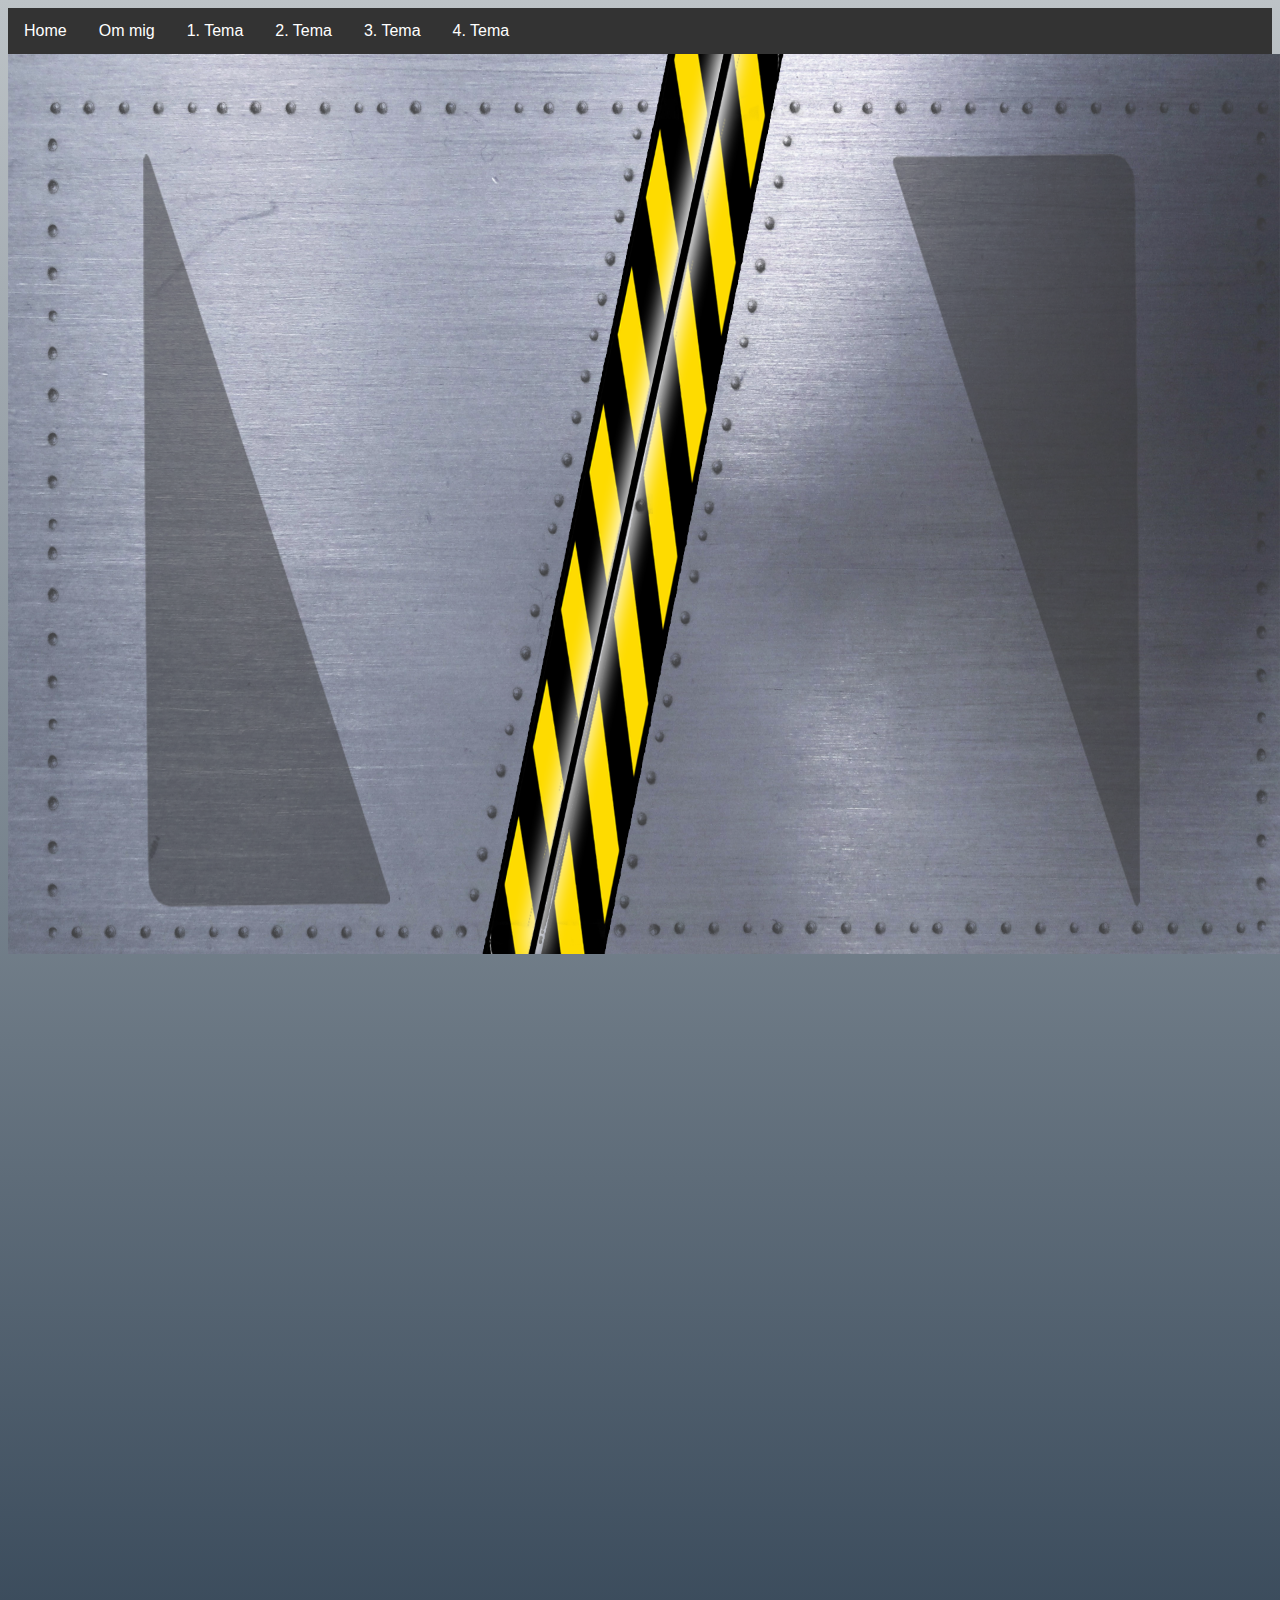
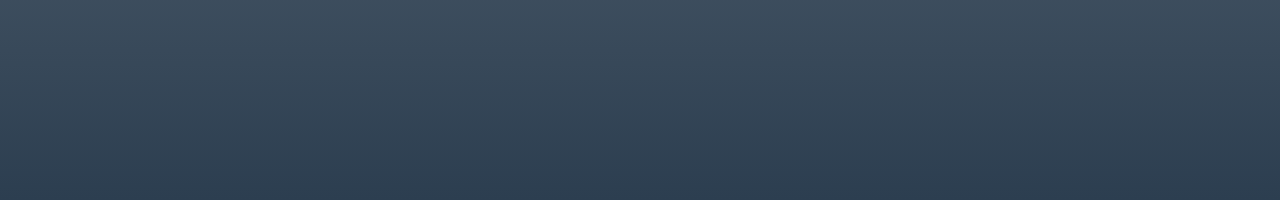
<file: index.html>
<!DOCTYPE html>
<html lang="da">

<head>
    <meta charset="UTF-8">
    <meta name="viewport" content="width=device-width, initial-scale=1.0">
    <meta http-equiv="X-UA-Compatible" content="ie=edge">
    <title> Mortens Portoflio </title>
    <link rel="stylesheet" href="main.css" type="text/css">
</head>

<body>
    <audio id="doer" src="door.wav"></audio>
    <nav class="navbar">
        <a href="http://www.fuglevik.de/">Home</a>
        <a href="om.html">Om mig</a>
        <div class="dropdown">
            <button class="dropbtn">1. Tema</button>
            <div class="dropdown-content">
                <a href="tema1.html">Tema 1 - Grundlæggende HTML</a>
            </div>
        </div>
        <div class="dropdown">
            <button class="dropbtn">2. Tema</button>
            <div class="dropdown-content">
                <a href="tema2.html">Tema 2 beskrivelser</a>
                <a href="http://fuglevik.de/02.01.02_Karakterdesign_mortenfuglevik.pdf">Tema 2 - Animation - Beskrivelse af stil og skitser på karakterdesign</a>
                <a href="http://fuglevik.de/kea/04-animation/02.01.04_Seduce_simulator_2018_mortenfuglevik/index.html">Tema 2 - Animation - Scene med baggrund og figurer</a>
                <a href="http://fuglevik.de/kea/04-animation/animation_lyd/lyd_16_04_2018/Lyd/index.html">Tema 2 - Animation - Lydsiden</a>
                <a href="http://fuglevik.de/02_03_03_Animation_MortenFuglevik.pdf">Tema 2 - Animation - Animations-opgaven</a>
                <a href="http://fuglevik.de/kea/02-animation/projekt/index.html">Tema 2 - Animation - Endelig aflevering</a><br> <br>
            </div>
        </div>
        <div class="dropdown">
            <button class="dropbtn">3. Tema</button>
            <div class="dropdown-content">
                <a href="tema3.html">Tema 3 beskrivelser</a>
                <a href="https://www.youtube.com/watch?v=uefDdi4kxuc&feature=youtu.be">Tema 3 - Grundlæggende Video CPH DOX</a>
                <a href="kea/03-content/03-redesign/docs/index.html">Tema 3 - Redesign af hjemmeside</a>
            </div>
        </div>
        <div class="dropdown">
            <button class="dropbtn">4. Tema</button>
            <div class="dropdown-content">
                <a href="tema4.html">Tema 4 beskrivelse</a>
                <a href="http://fuglevik.de/kea/04-ux/01-bruger/app.html">Tema 4 - Grundlæggende UX - Opgavebeskrivelse KEA app</a>
                <a href="https://xd.adobe.com/view/1b14b5ab-58d4-404a-6120-d9290bc1a540-6d25/">Tema 4 - Grundlæggende UX - Præsentation af KEA app</a>
            </div>
        </div>
    </nav>
    <div id="doer_container">
        <div id="doer_lukket"></div>
    </div>
    <div id="designmig">
        <picture>
            <source media="(min-width: 1920px)" srcset="frontimage.png">
            <source media="(min-width: 1024px)" srcset="frontimagetablet.jpg">
            <source media="(min-width: 768px)" srcset="frontimagetablet768.jpg">
            <source media="(min-width: 627px)" srcset="frontimagetablet627.jpg">
            <source media="(min-width: 375px)" srcset="frontimagetablet375.jpg">
            <img src="frontimagetablet375.jpg" alt="mobilhaha">
        </picture>
    </div>
    <div id="doeren">
        <img src="doer_venstre.png" id="left_door"></img>
        <img src="doer_hoejre.png" id="right_door"></img>
    </div>
    <br>
    <script src="https://code.jquery.com/jquery-3.3.1.min.js"></script>
    <script src="main.js"></script>
</body>

</html>
</file>
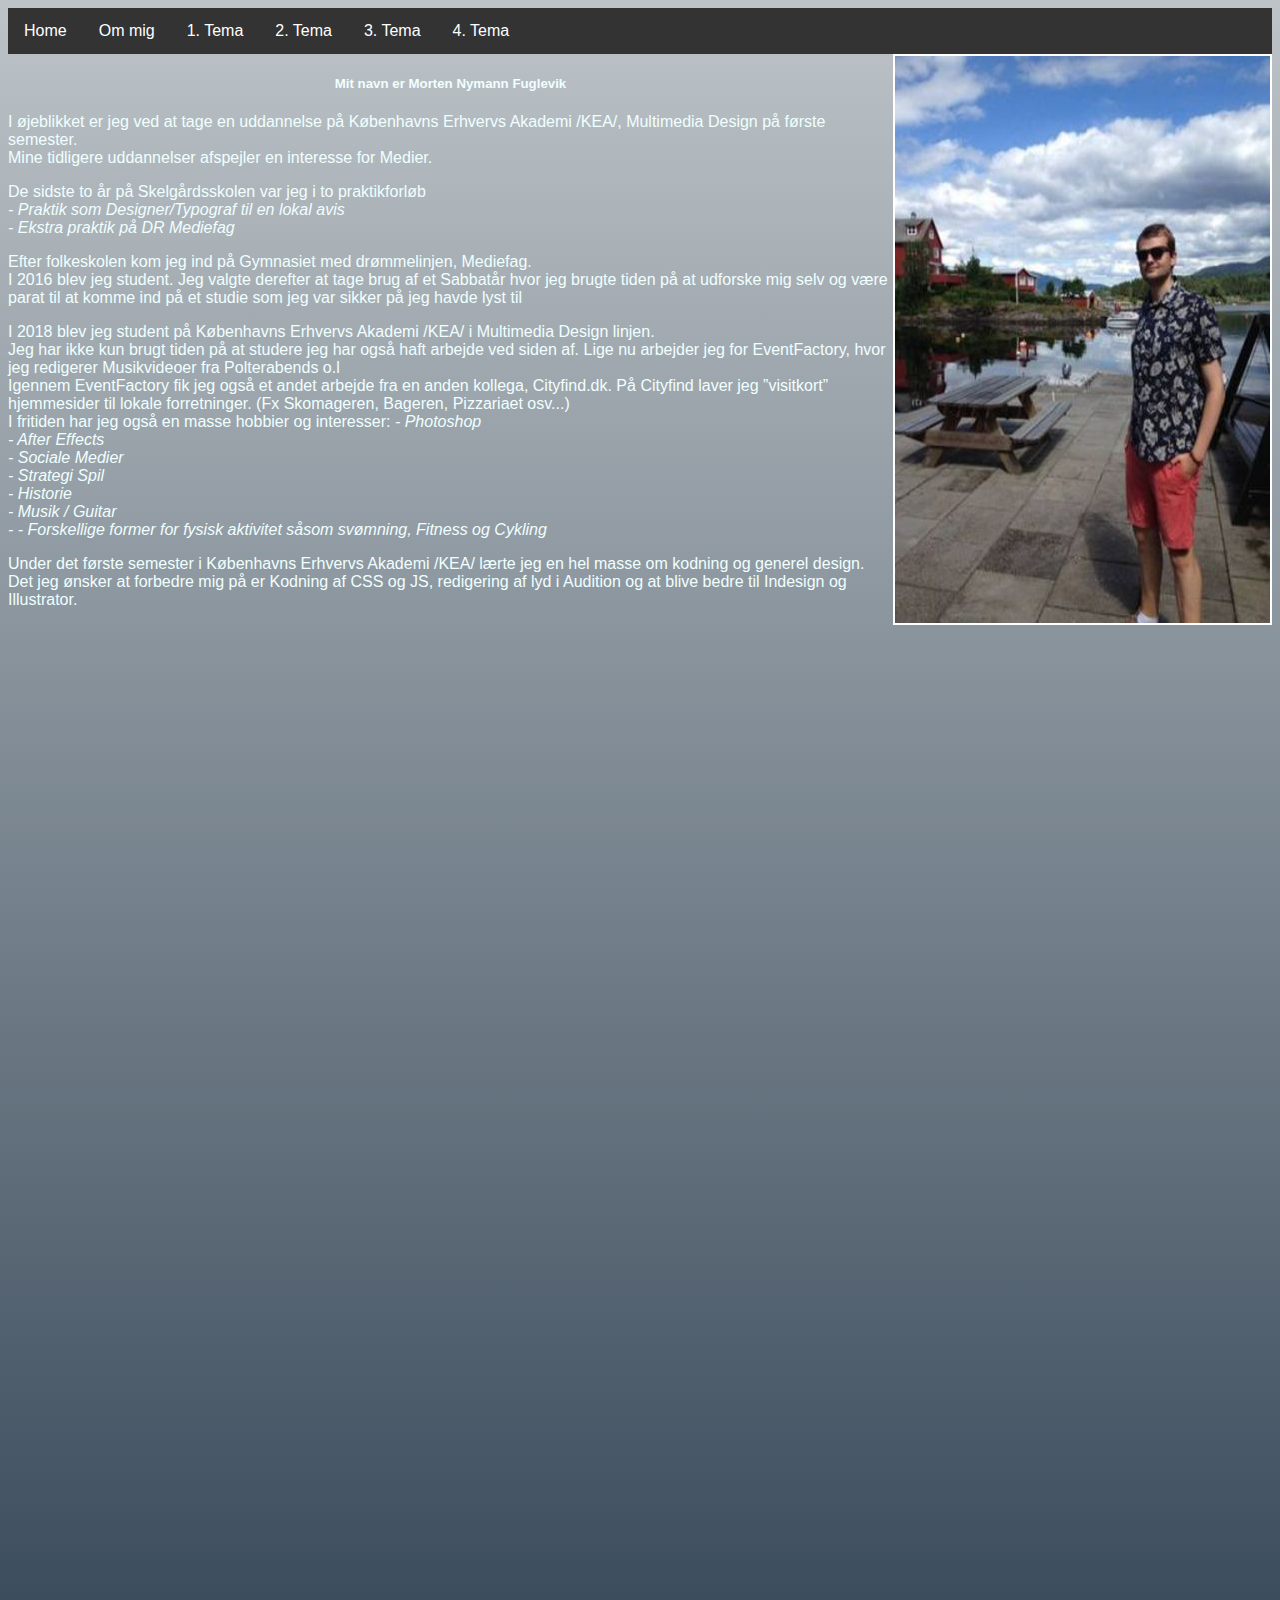
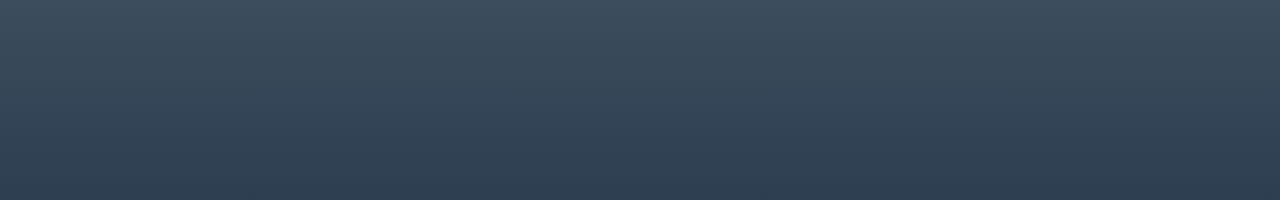
<file: om.html>
<!DOCTYPE html>
<html lang="en">

<head>
    <meta charset="UTF-8">
    <meta name="viewport" content="width=device-width, initial-scale=1.0">
    <meta http-equiv="X-UA-Compatible" content="ie=edge">
    <title> Mortens Portoflio </title>
    <link rel="stylesheet" href="main.css" type="text/css">
</head>

<body>
        <nav class="navbar">
        <a href="http://www.fuglevik.de/">Home</a>
<a href="om.html">Om mig</a>
        <div class="dropdown">
            <button class="dropbtn">1. Tema</button>
            <div class="dropdown-content">
                <a href="tema1.html">Tema 1 - Grundlæggende HTML</a>
            </div>
        </div>
        <div class="dropdown">
            <button class="dropbtn">2. Tema</button>
            <div class="dropdown-content">
                <a href="tema2.html">Tema 2 beskrivelser</a>
                <a href="http://fuglevik.de/02.01.02_Karakterdesign_mortenfuglevik.pdf">Tema 2 - Animation - Beskrivelse af stil og skitser på karakterdesign</a>
                <a href="http://fuglevik.de/kea/04-animation/02.01.04_Seduce_simulator_2018_mortenfuglevik/index.html">Tema 2 - Animation - Scene med baggrund og figurer</a>
                <a href="http://fuglevik.de/kea/04-animation/animation_lyd/lyd_16_04_2018/Lyd/index.html">Tema 2 - Animation - Lydsiden</a>
                <a href="http://fuglevik.de/02_03_03_Animation_MortenFuglevik.pdf">Tema 2 - Animation - Animations-opgaven</a>
                <a href="http://fuglevik.de/kea/02-animation/projekt/index.html">Tema 2 - Animation - Endelig aflevering</a><br> <br>
            </div>
        </div>
        <div class="dropdown">
            <button class="dropbtn">3. Tema</button>
            <div class="dropdown-content">
                <a href="tema3.html">Tema 3 beskrivelser</a>
                <a href="https://www.youtube.com/watch?v=uefDdi4kxuc&feature=youtu.be">Tema 3 - Grundlæggende Video CPH DOX</a>
                <a href="kea/03-content/03-redesign/docs/index.html">Tema 3 - Redesign af hjemmeside</a>
            </div>
        </div>
        <div class="dropdown">
            <button class="dropbtn">4. Tema</button>
            <div class="dropdown-content">
                <a href="tema4.html">Tema 4 beskrivelse</a>
                <a href="http://fuglevik.de/kea/04-ux/01-bruger/app.html">Tema 4 - Grundlæggende UX - Opgavebeskrivelse KEA app</a>
                <a href="https://xd.adobe.com/view/1b14b5ab-58d4-404a-6120-d9290bc1a540-6d25/">Tema 4 - Grundlæggende UX - Præsentation af KEA app</a>
            </div>
        </div>
    </nav>
    <section id="cvommig">
        <div class="sectionwrapper">
            <div class="column">
                <h5 align="center">Mit navn er Morten Nymann Fuglevik</h5>

                I øjeblikket er jeg ved at tage en uddannelse på Københavns Erhvervs Akademi /KEA/, Multimedia Design på første semester.
                <br>Mine tidligere uddannelser afspejler en interesse for Medier.
                </p>
                <p>De sidste to år på Skelgårdsskolen var jeg i to praktikforløb <br>
                    <i>-	Praktik som Designer/Typograf til en lokal avis <br>
-	Ekstra praktik på DR Mediefag</i>
                </p>
                <p>Efter folkeskolen kom jeg ind på Gymnasiet med drømmelinjen, Mediefag.<br> I 2016 blev jeg student. Jeg valgte derefter at tage brug af et Sabbatår hvor jeg brugte tiden på at udforske mig selv og være parat til at komme ind på et studie som jeg var sikker på jeg havde lyst til
                </p>
                <p>I 2018 blev jeg student på Københavns Erhvervs Akademi /KEA/ i Multimedia Design linjen.<br> Jeg har ikke kun brugt tiden på at studere jeg har også haft arbejde ved siden af. Lige nu arbejder jeg for EventFactory, hvor jeg redigerer Musikvideoer fra Polterabends o.l <br> Igennem EventFactory fik jeg også et andet arbejde fra en anden kollega, Cityfind.dk. På Cityfind laver jeg ”visitkort” hjemmesider til lokale forretninger. (Fx Skomageren, Bageren, Pizzariaet osv...)<br> I fritiden har jeg også en masse hobbier og interesser:

                    <i>
-	Photoshop <br>
-	After Effects<br>
-	Sociale Medier<br>
-	Strategi Spil<br>
-	Historie<br>
-	Musik / Guitar<br>
- -	Forskellige former for fysisk aktivitet såsom svømning, Fitness og Cykling
    </i>
                </p>
                <p>Under det første semester i Københavns Erhvervs Akademi /KEA/ lærte jeg en hel masse om kodning og generel design. Det jeg ønsker at forbedre mig på er Kodning af CSS og JS, redigering af lyd i Audition og at blive bedre til Indesign og Illustrator.
                </p>
            </div>

            <div class="billed_id">
                <img src="34861444_2095777207333237_7282863227921235968_n.jpg" alt="mig"></img>

            </div>
        </div>
    </section>
</body>

</html>
</file>
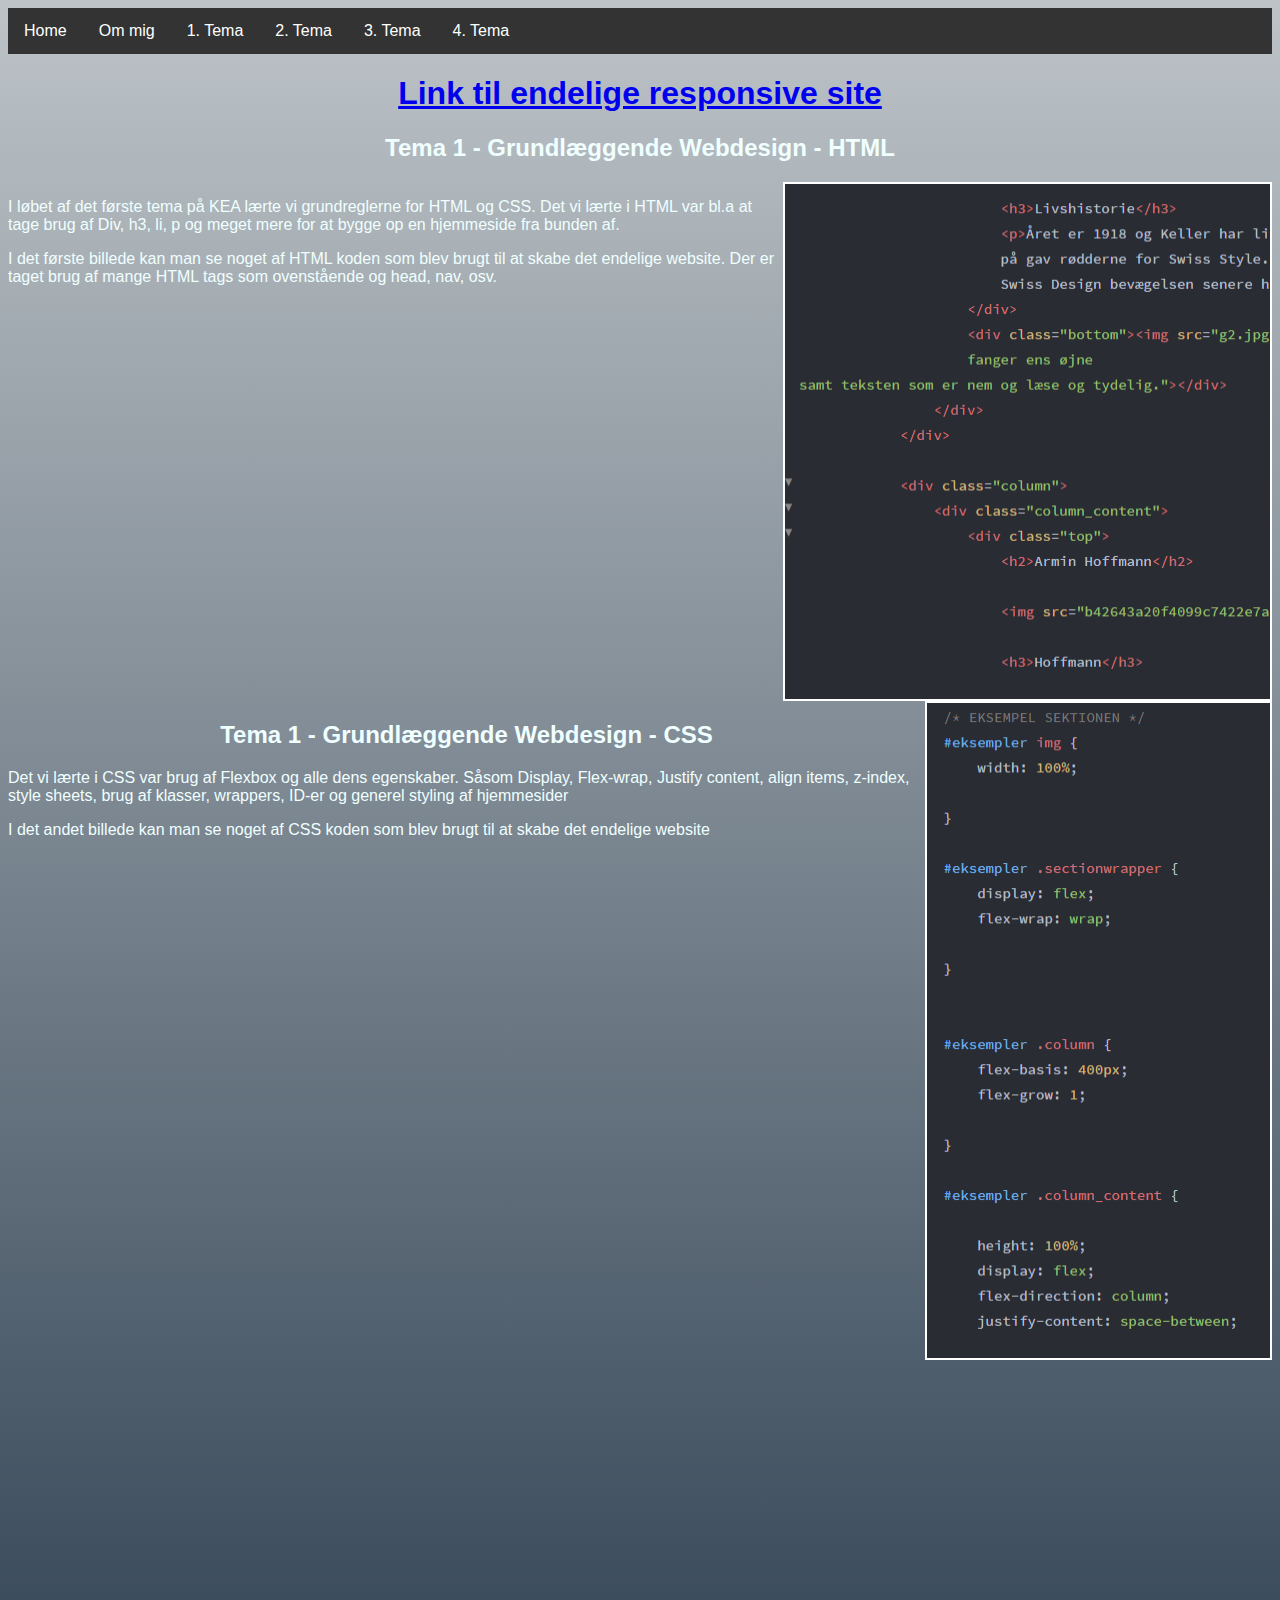
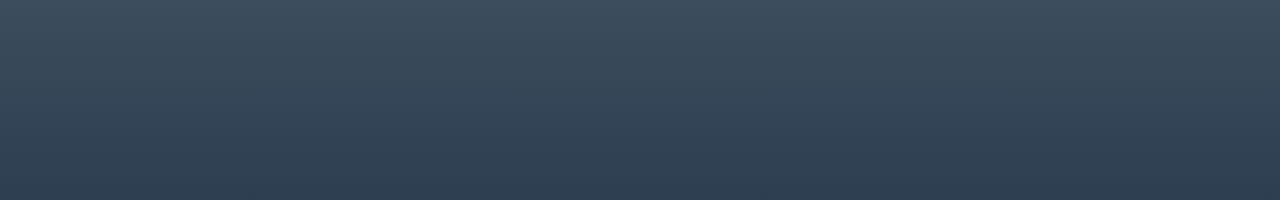
<file: tema1.html>
<!DOCTYPE html>
<html lang="en">

<head>
    <meta charset="UTF-8">
    <meta name="viewport" content="width=device-width, initial-scale=1.0">
    <meta http-equiv="X-UA-Compatible" content="ie=edge">
    <title> Mortens Portoflio </title>
    <link rel="stylesheet" href="main.css" type="text/css">
</head>

<body>
    <nav class="navbar">
        <a href="http://www.fuglevik.de/">Home</a>
        <a href="om.html">Om mig</a>
        <div class="dropdown">
            <button class="dropbtn">1. Tema</button>
            <div class="dropdown-content">
                <a href="tema1.html">Tema 1 - Grundlæggende HTML</a>
            </div>
        </div>
        <div class="dropdown">
            <button class="dropbtn">2. Tema</button>
            <div class="dropdown-content">
                <a href="tema2.html">Tema 2 beskrivelser</a>
                <a href="http://fuglevik.de/02.01.02_Karakterdesign_mortenfuglevik.pdf">Tema 2 - Animation - Beskrivelse af stil og skitser på karakterdesign</a>
                <a href="http://fuglevik.de/kea/04-animation/02.01.04_Seduce_simulator_2018_mortenfuglevik/index.html">Tema 2 - Animation - Scene med baggrund og figurer</a>
                <a href="http://fuglevik.de/kea/04-animation/animation_lyd/lyd_16_04_2018/Lyd/index.html">Tema 2 - Animation - Lydsiden</a>
                <a href="http://fuglevik.de/02_03_03_Animation_MortenFuglevik.pdf">Tema 2 - Animation - Animations-opgaven</a>
                <a href="http://fuglevik.de/kea/02-animation/projekt/index.html">Tema 2 - Animation - Endelig aflevering</a><br> <br>
            </div>
        </div>
        <div class="dropdown">
            <button class="dropbtn">3. Tema</button>
            <div class="dropdown-content">
                <a href="tema3.html">Tema 3 beskrivelser</a>
                <a href="https://www.youtube.com/watch?v=uefDdi4kxuc&feature=youtu.be">Tema 3 - Grundlæggende Video CPH DOX</a>
                <a href="kea/03-content/03-redesign/docs/index.html">Tema 3 - Redesign af hjemmeside</a>
            </div>
        </div>
        <div class="dropdown">
            <button class="dropbtn">4. Tema</button>
            <div class="dropdown-content">
                <a href="tema4.html">Tema 4 beskrivelse</a>
                <a href="http://fuglevik.de/kea/04-ux/01-bruger/app.html">Tema 4 - Grundlæggende UX - Opgavebeskrivelse KEA app</a>
                <a href="https://xd.adobe.com/view/1b14b5ab-58d4-404a-6120-d9290bc1a540-6d25/">Tema 4 - Grundlæggende UX - Præsentation af KEA app</a>
            </div>
        </div>
    </nav>

    <h1 align="center"> <a href="http://fuglevik.de/kea/01-web/04-responsive-site/01_04_04_responsive-site_v3/index.html">Link til endelige responsive site</a>
    </h1>
    <section id="cvommig">
        <h2 align="center">Tema 1 - Grundlæggende Webdesign - HTML</h5>
            <div class="sectionwrapper">
                <div class="column">

                    <p>I løbet af det første tema på KEA lærte vi grundreglerne for HTML og CSS. Det vi lærte i HTML var bl.a at tage brug af Div, h3, li, p og meget mere for at bygge op en hjemmeside fra bunden af. </p>
                    <p>I det første billede kan man se noget af HTML koden som blev brugt til at skabe det endelige website. Der er taget brug af mange HTML tags som ovenstående og head, nav, osv.</p>

                </div>

                <div class="billed_id">
                    <img src="tema1billed1.PNG" alt="billed1"></img>

                </div>
                <div class="column">
                    <h2 align="center">Tema 1 - Grundlæggende Webdesign - CSS</h5>
                        <p>Det vi lærte i CSS var brug af Flexbox og alle dens egenskaber. Såsom Display, Flex-wrap, Justify content, align items, z-index, style sheets, brug af klasser, wrappers, ID-er og generel styling af hjemmesider </p>
                        <p>
                            I det andet billede kan man se noget af CSS koden som blev brugt til at skabe det endelige website</p>

                </div>

                <div class="billed_id">
                    <img src="tema1billed2.PNG" alt="billed2"></img>

                </div>
            </div>
    </section>



</body>

</html>
</file>
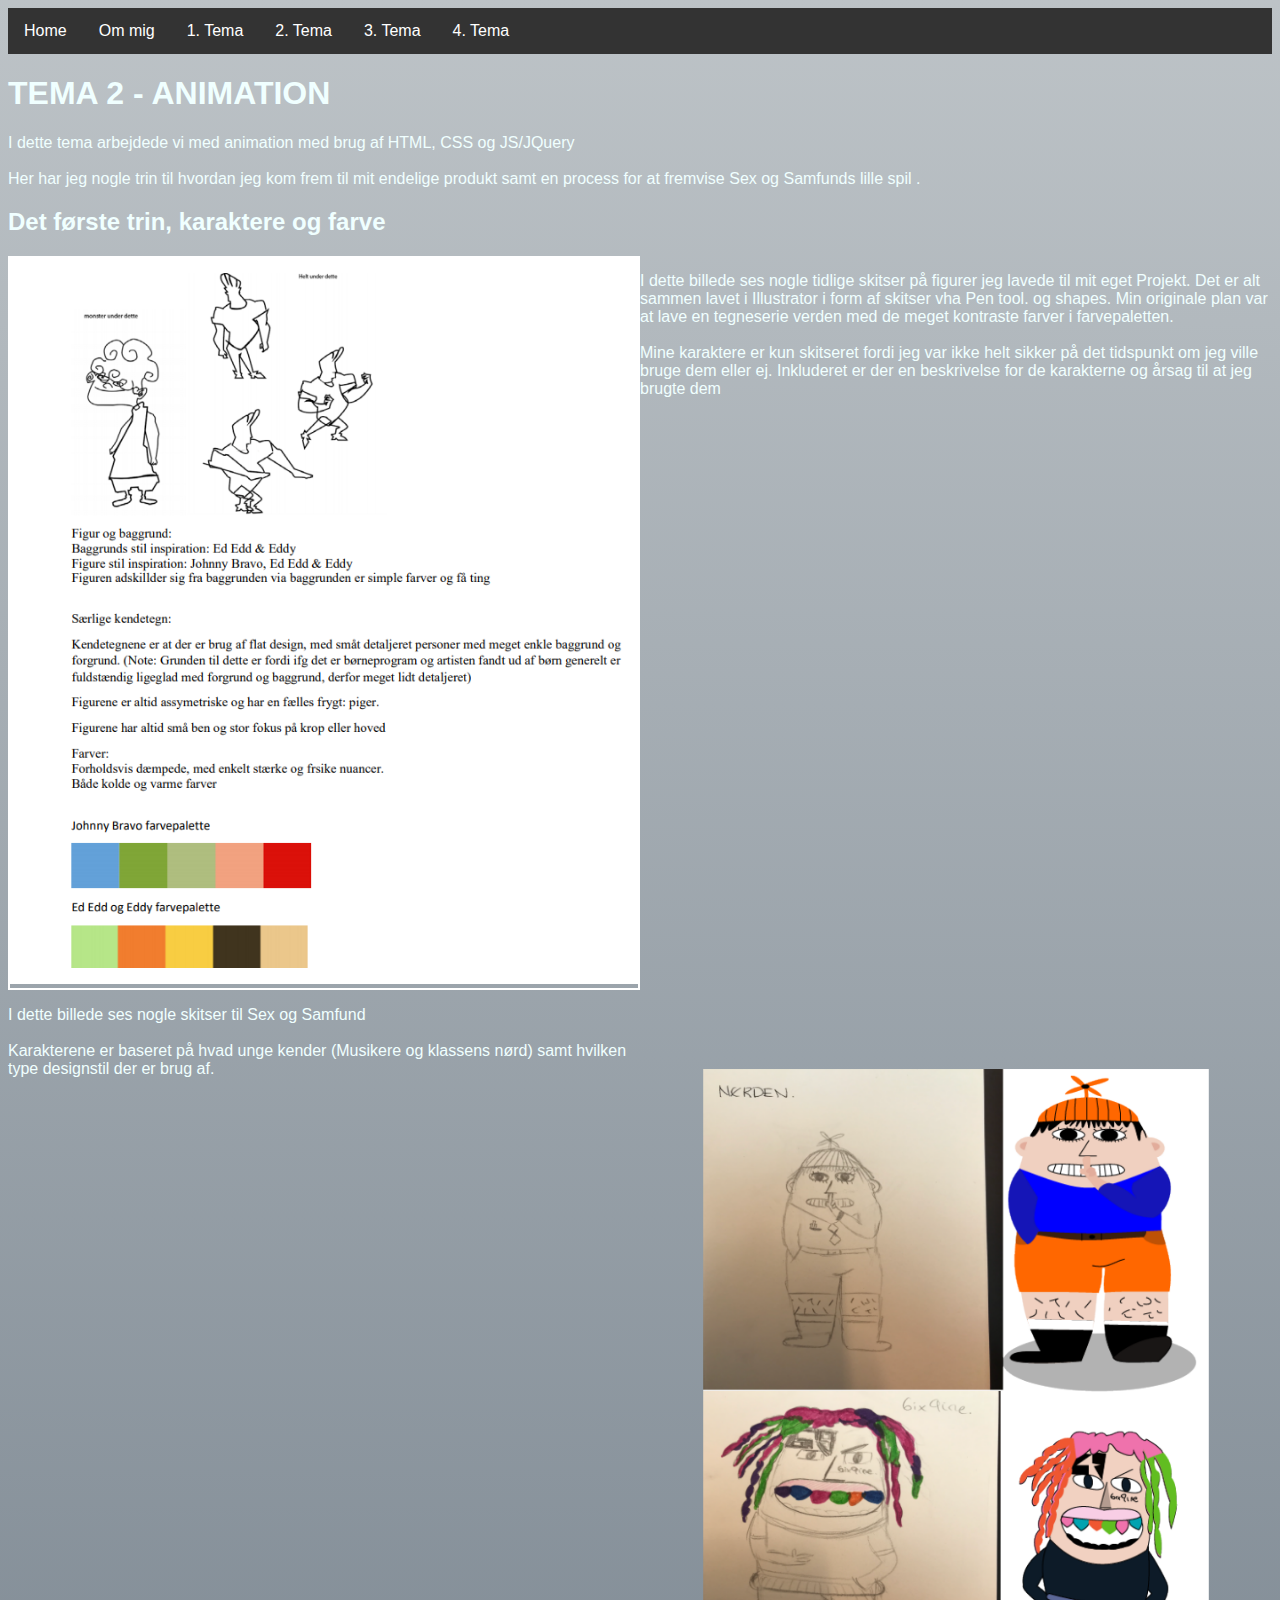
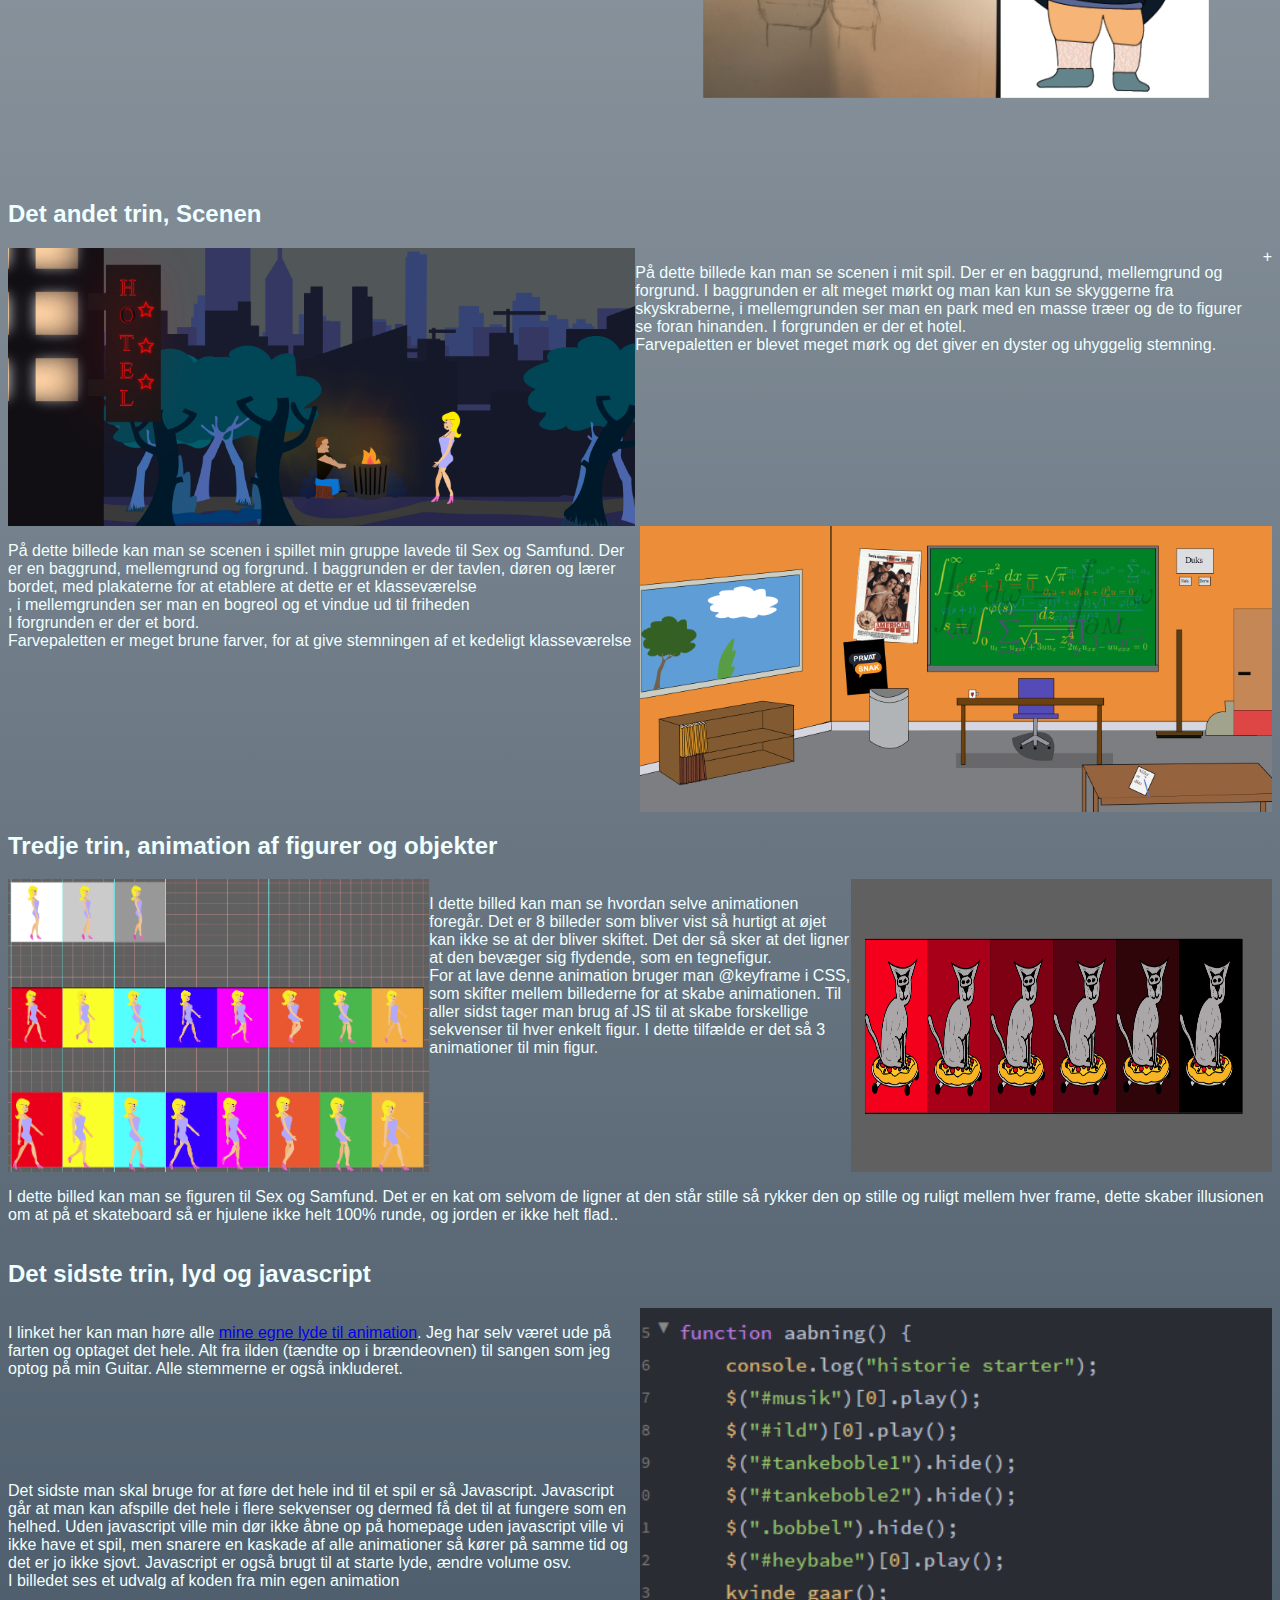
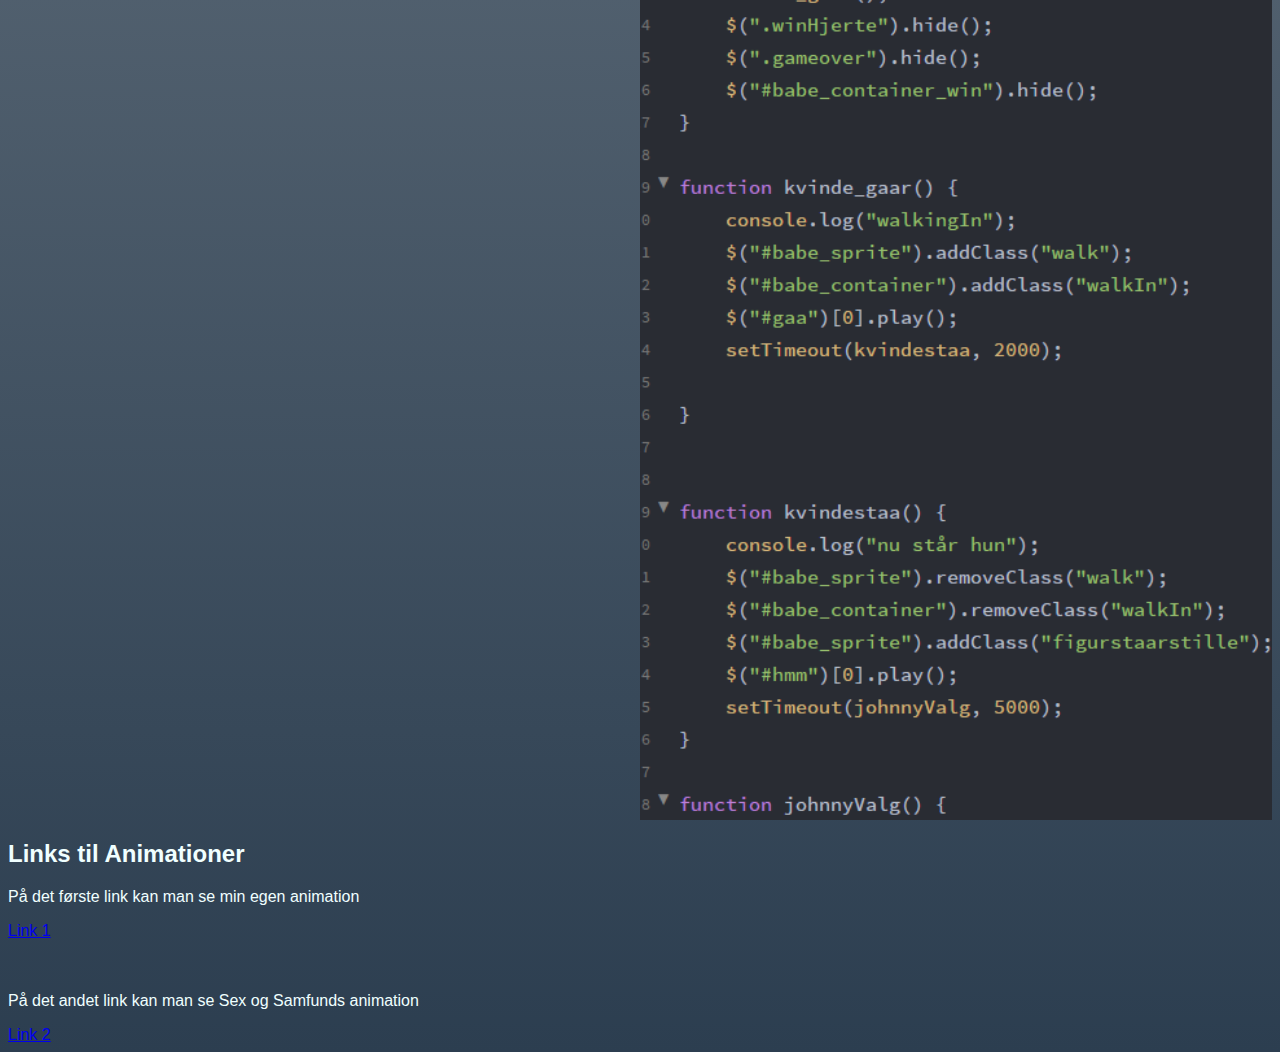
<file: tema2.html>
<!DOCTYPE html>
<html lang="en">

<head>
    <meta charset="UTF-8">
    <meta name="viewport" content="width=device-width, initial-scale=1.0">
    <meta http-equiv="X-UA-Compatible" content="ie=edge">
    <title> Mortens Portoflio </title>
    <link rel="stylesheet" href="main.css" type="text/css">
</head>

<body>
    <nav class="navbar">
        <a href="http://www.fuglevik.de/">Home</a>
        <a href="om.html">Om mig</a>
        <div class="dropdown">
            <button class="dropbtn">1. Tema</button>
            <div class="dropdown-content">
                <a href="tema1.html">Tema 1 - Grundlæggende HTML</a>
            </div>
        </div>
        <div class="dropdown">
            <button class="dropbtn">2. Tema</button>
            <div class="dropdown-content">
                <a href="tema2.html">Tema 2 beskrivelser</a>
                <a href="http://fuglevik.de/02.01.02_Karakterdesign_mortenfuglevik.pdf">Tema 2 - Animation - Beskrivelse af stil og skitser på karakterdesign</a>
                <a href="http://fuglevik.de/kea/04-animation/02.01.04_Seduce_simulator_2018_mortenfuglevik/index.html">Tema 2 - Animation - Scene med baggrund og figurer</a>
                <a href="http://fuglevik.de/kea/04-animation/animation_lyd/lyd_16_04_2018/Lyd/index.html">Tema 2 - Animation - Lydsiden</a>
                <a href="http://fuglevik.de/02_03_03_Animation_MortenFuglevik.pdf">Tema 2 - Animation - Animations-opgaven</a>
                <a href="http://fuglevik.de/kea/02-animation/projekt/index.html">Tema 2 - Animation - Endelig aflevering</a><br> <br>
            </div>
        </div>
        <div class="dropdown">
            <button class="dropbtn">3. Tema</button>
            <div class="dropdown-content">
                <a href="tema3.html">Tema 3 beskrivelser</a>
                <a href="https://www.youtube.com/watch?v=uefDdi4kxuc&feature=youtu.be">Tema 3 - Grundlæggende Video CPH DOX</a>
                <a href="kea/03-content/03-redesign/docs/index.html">Tema 3 - Redesign af hjemmeside</a>
            </div>
        </div>
        <div class="dropdown">
            <button class="dropbtn">4. Tema</button>
            <div class="dropdown-content">
                <a href="tema4.html">Tema 4 beskrivelse</a>
                <a href="http://fuglevik.de/kea/04-ux/01-bruger/app.html">Tema 4 - Grundlæggende UX - Opgavebeskrivelse KEA app</a>
                <a href="https://xd.adobe.com/view/1b14b5ab-58d4-404a-6120-d9290bc1a540-6d25/">Tema 4 - Grundlæggende UX - Præsentation af KEA app</a>
            </div>
        </div>
    </nav>
    <h1>TEMA 2 - ANIMATION</h1>
    <p>I dette tema arbejdede vi med animation med brug af HTML, CSS og JS/JQuery <br> <br> Her har jeg nogle trin til hvordan jeg kom frem til mit endelige produkt samt en process for at fremvise Sex og Samfunds lille spil .</p>
    </div>
    <h2>Det første trin, karaktere og farve</h2>
    <section id="cvommig">
        <div class="sectionwrapper">
            <div class="column">
                <div class="billed_id">
                    <img src="tema2billed1.PNG" alt="billed1"></img>
                </div>

            </div>

            <div class="column">

                <p>I dette billede ses nogle tidlige skitser på figurer jeg lavede til mit eget Projekt. Det er alt sammen lavet i Illustrator i form af skitser vha Pen tool. og shapes. Min originale plan var at lave en tegneserie verden med de meget kontraste farver i farvepaletten. <br> <br> Mine karaktere er kun skitseret fordi jeg var ikke helt sikker på det tidspunkt om jeg ville bruge dem eller ej. Inkluderet er der en beskrivelse for de karakterne og årsag til at jeg brugte dem

            </div>
        </div>
        <div class="sectionwrapper">
            <div class="column">

                <p>I dette billede ses nogle skitser til Sex og Samfund <br> <br> Karakterene er baseret på hvad unge kender (Musikere og klassens nørd) samt hvilken type designstil der er brug af.

            </div>
            <div class="column">
                <div class="billed_idt2">
                    <img src="tema2billed1-3.PNG" alt="billed1"></img>
                </div>

            </div>
        </div>
    </section>
    <h2>Det andet trin, Scenen</h2>
    <section id="cvommig">
        <div class="sectionwrapper">
            <div class="column">
                <img src="tema2billed2.PNG" alt="scene">
            </div>
            <div class="column">

                <p>På dette billede kan man se scenen i mit spil. Der er en baggrund, mellemgrund og forgrund. I baggrunden er alt meget mørkt og man kan kun se skyggerne fra skyskraberne, i mellemgrunden ser man en park med en masse træer og de to figurer se foran hinanden. I forgrunden er der et hotel. <br> Farvepaletten er blevet meget mørk og det giver en dyster og uhyggelig stemning.</p>
            </div>+
        </div>
    </section>
    <section id="cvommig">
        <div class="sectionwrapper">

            <div class="column">

                <p>På dette billede kan man se scenen i spillet min gruppe lavede til Sex og Samfund. Der er en baggrund, mellemgrund og forgrund. I baggrunden er der tavlen, døren og lærer bordet, med plakaterne for at etablere at dette er et klasseværelse <br>, i mellemgrunden ser man en bogreol og et vindue ud til friheden <br>I forgrunden er der et bord. <br> Farvepaletten er meget brune farver, for at give stemningen af et kedeligt klasseværelse</p>
            </div>
            <div class="column">
                <img src="tema2billed2-2.PNG" alt="scene">
            </div>
        </div>
    </section>
    <h2>Tredje trin, animation af figurer og objekter</h2>
    <section id="cvommig">
        <div class="sectionwrapper">
            <div class="column">
                <img src="tema2billed3.PNG" alt="scene">

            </div>
            <div class="column">

                <p>I dette billed kan man se hvordan selve animationen foregår. Det er 8 billeder som bliver vist så hurtigt at øjet kan ikke se at der bliver skiftet. Det der så sker at det ligner at den bevæger sig flydende, som en tegnefigur. <br>For at lave denne animation bruger man @keyframe i CSS, som skifter mellem billederne for at skabe animationen. Til aller sidst tager man brug af JS til at skabe forskellige sekvenser til hver enkelt figur. I dette tilfælde er det så 3 animationer til min figur.</p>
            </div>



            <div class="column">
                <img src="tema2billed3-2.PNG" alt="scene">

            </div>
            <div class="column">

                <p>I dette billed kan man se figuren til Sex og Samfund. Det er en kat om selvom de ligner at den står stille så rykker den op stille og ruligt mellem hver frame, dette skaber illusionen om at på et skateboard så er hjulene ikke helt 100% runde, og jorden er ikke helt flad..</p>
            </div>

        </div>
    </section>
    <section id="cvommig">
        <h2>Det sidste trin, lyd og javascript</h2>
        <div class="sectionwrapper">
            <div class="column">
                <p>I linket her kan man høre alle <a href="http://fuglevik.de/kea/04-animation/animation_lyd/lyd_16_04_2018/Lyd/index.html">mine egne lyde til animation</a>. Jeg har selv været ude på farten og optaget det hele. Alt fra ilden (tændte op i brændeovnen) til sangen som jeg optog på min Guitar. Alle stemmerne er også inkluderet. </p>
                <br>
                <br>
                <br>
                <br>
                <p>Det sidste man skal bruge for at føre det hele ind til et spil er så Javascript. Javascript går at man kan afspille det hele i flere sekvenser og dermed få det til at fungere som en helhed. Uden javascript ville min dør ikke åbne op på homepage uden javascript ville vi ikke have et spil, men snarere en kaskade af alle animationer så kører på samme tid og det er jo ikke sjovt. Javascript er også brugt til at starte lyde, ændre volume osv.
                    <br> I billedet ses et udvalg af koden fra min egen animation</p>
            </div>
            <div class="column">
                <img src="tema2billed4.PNG" alt="scene">
            </div>
        </div>
    </section>
    <h2>Links til Animationer</h2>
    <p>På det første link kan man se min egen animation </p>
    <a href="http://fuglevik.de/kea/02-animation/projekt/index.html">Link 1</a>
    <br><br><br>
    <p>På det andet link kan man se Sex og Samfunds animation</p>
    <a href="http://jakobfalkenberg.dk/kea/02_05_01_gruppe-7_dokumentationssite/">Link 2</a>
</body>

</html>
</file>
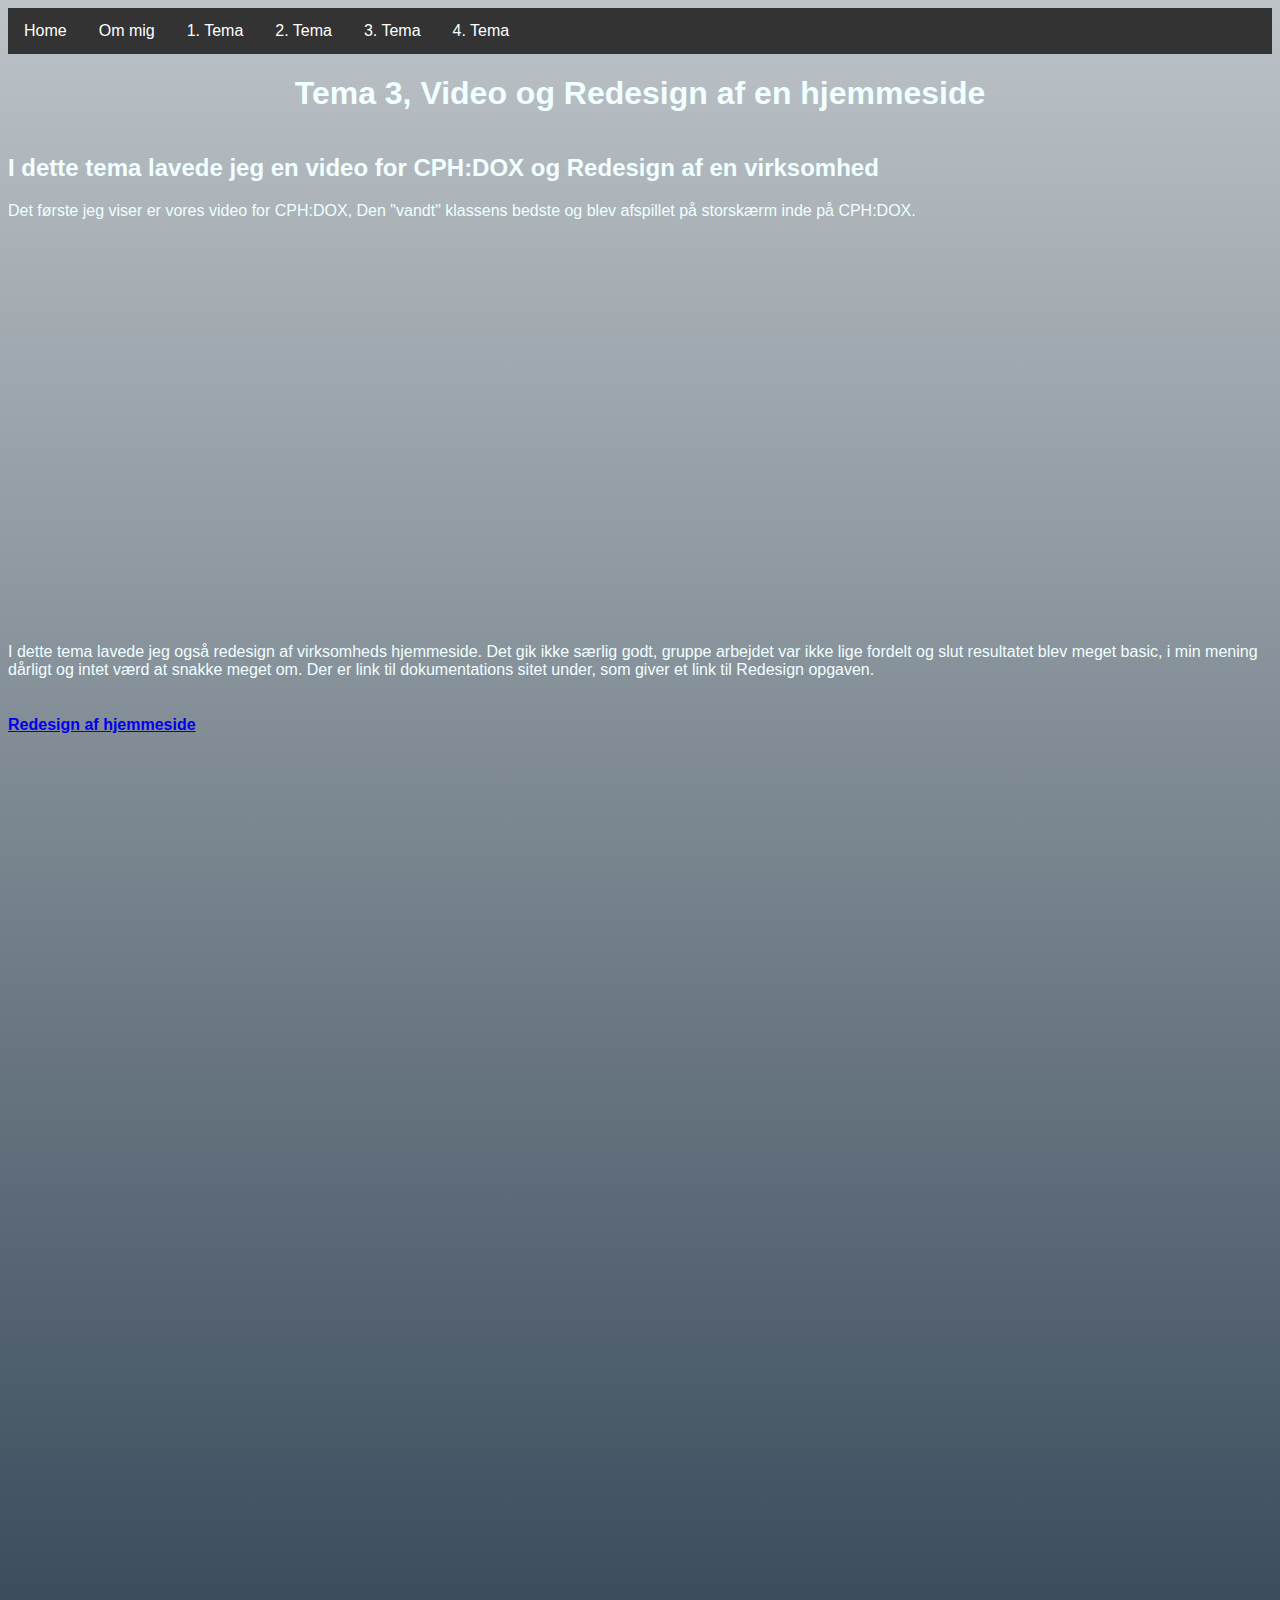
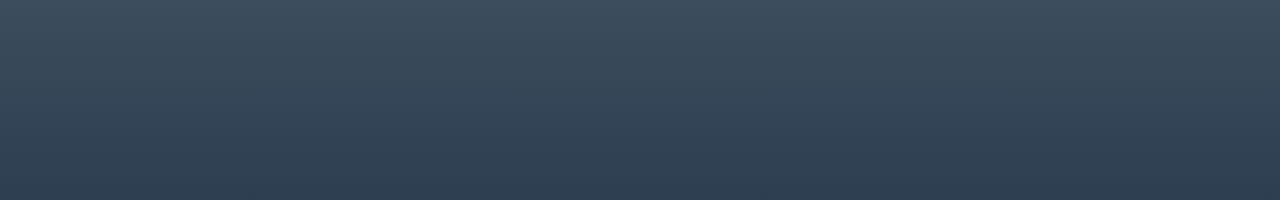
<file: tema3.html>
<!DOCTYPE html>
<html lang="en">

<head>
    <meta charset="UTF-8">
    <meta name="viewport" content="width=device-width, initial-scale=1.0">
    <meta http-equiv="X-UA-Compatible" content="ie=edge">
    <title> Mortens Portoflio </title>
    <link rel="stylesheet" href="main.css" type="text/css">
</head>

<body>
    <nav class="navbar">
        <a href="http://www.fuglevik.de/">Home</a>
        <a href="om.html">Om mig</a>
        <div class="dropdown">
            <button class="dropbtn">1. Tema</button>
            <div class="dropdown-content">
                <a href="tema1.html">Tema 1 - Grundlæggende HTML</a>
            </div>
        </div>
        <div class="dropdown">
            <button class="dropbtn">2. Tema</button>
            <div class="dropdown-content">
                <a href="tema2.html">Tema 2 beskrivelser</a>
                <a href="http://fuglevik.de/02.01.02_Karakterdesign_mortenfuglevik.pdf">Tema 2 - Animation - Beskrivelse af stil og skitser på karakterdesign</a>
                <a href="http://fuglevik.de/kea/04-animation/02.01.04_Seduce_simulator_2018_mortenfuglevik/index.html">Tema 2 - Animation - Scene med baggrund og figurer</a>
                <a href="http://fuglevik.de/kea/04-animation/animation_lyd/lyd_16_04_2018/Lyd/index.html">Tema 2 - Animation - Lydsiden</a>
                <a href="http://fuglevik.de/02_03_03_Animation_MortenFuglevik.pdf">Tema 2 - Animation - Animations-opgaven</a>
                <a href="http://fuglevik.de/kea/02-animation/projekt/index.html">Tema 2 - Animation - Endelig aflevering</a><br> <br>
            </div>
        </div>
        <div class="dropdown">
            <button class="dropbtn">3. Tema</button>
            <div class="dropdown-content">
                <a href="tema3.html">Tema 3 beskrivelser</a>
                <a href="https://www.youtube.com/watch?v=uefDdi4kxuc&feature=youtu.be">Tema 3 - Grundlæggende Video CPH DOX</a>
                <a href="kea/03-content/03-redesign/docs/index.html">Tema 3 - Redesign af hjemmeside</a>
            </div>
        </div>
        <div class="dropdown">
            <button class="dropbtn">4. Tema</button>
            <div class="dropdown-content">
                <a href="tema4.html">Tema 4 beskrivelse</a>
                <a href="http://fuglevik.de/kea/04-ux/01-bruger/app.html">Tema 4 - Grundlæggende UX - Opgavebeskrivelse KEA app</a>
                <a href="https://xd.adobe.com/view/1b14b5ab-58d4-404a-6120-d9290bc1a540-6d25/">Tema 4 - Grundlæggende UX - Præsentation af KEA app</a>
            </div>
        </div>
    </nav>
    <section id="cvommig">
        <h1 align="center">Tema 3, Video og Redesign af en hjemmeside</h2>
            <div class="sectionwrapper">
                <div class="column">
                    <h2>I dette tema lavede jeg en video for CPH:DOX og Redesign af en virksomhed</h2>
                    <p> Det første jeg viser er vores video for CPH:DOX, Den "vandt" klassens bedste og blev afspillet på storskærm inde på CPH:DOX. <iframe width="560" height="315" src="https://www.youtube.com/embed/uefDdi4kxuc" frameborder="0" allow="autoplay; encrypted-media" allowfullscreen></iframe> </p>
                    <br>
                    <br>
                    <br>
                    <br>
                    <p> I dette tema lavede jeg også redesign af virksomheds hjemmeside. Det gik ikke særlig godt, gruppe arbejdet var ikke lige fordelt og slut resultatet blev meget basic, i min mening dårligt og intet værd at snakke meget om. Der er link til dokumentations sitet under, som giver et link til Redesign opgaven.
                </div>
            </div>
            <h4><a href="kea/03-content/03-redesign/docs/index.html">Redesign af hjemmeside</a></h4>
    </section>
</body>


</html>
</file>
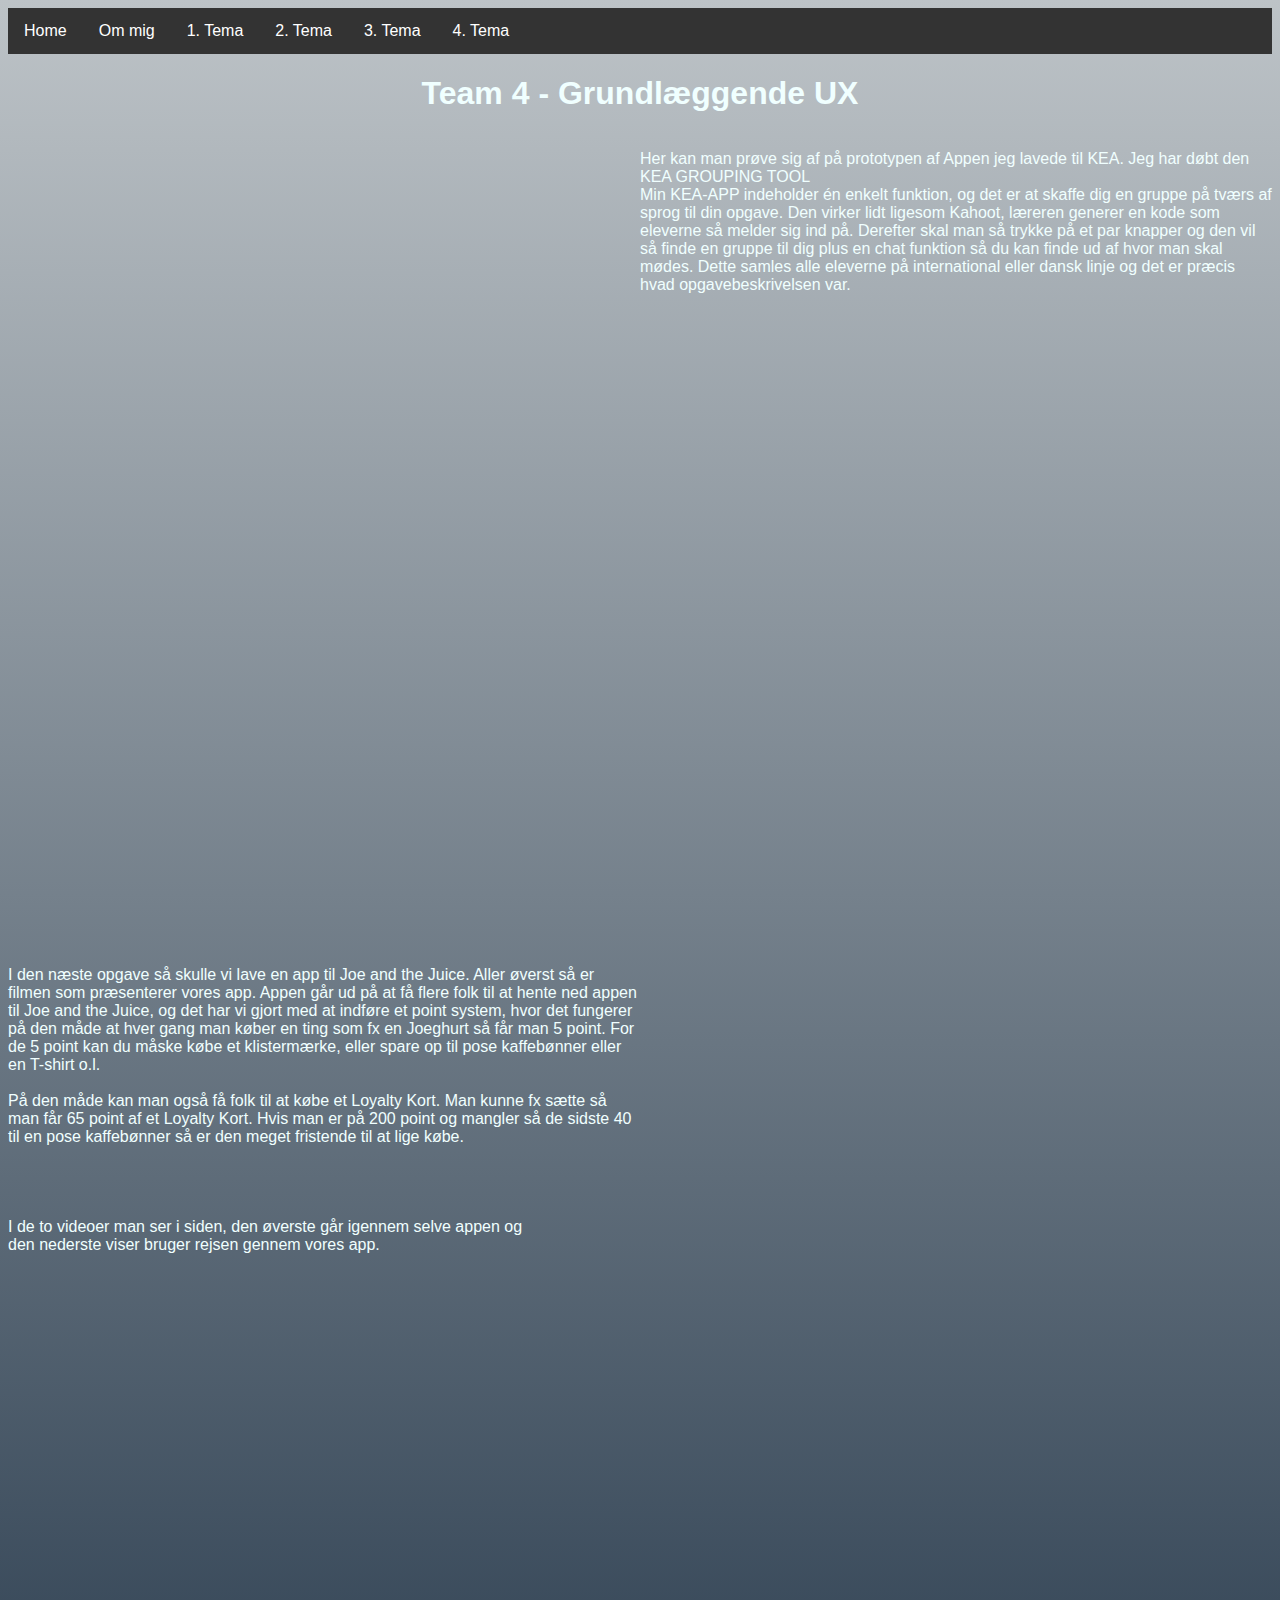
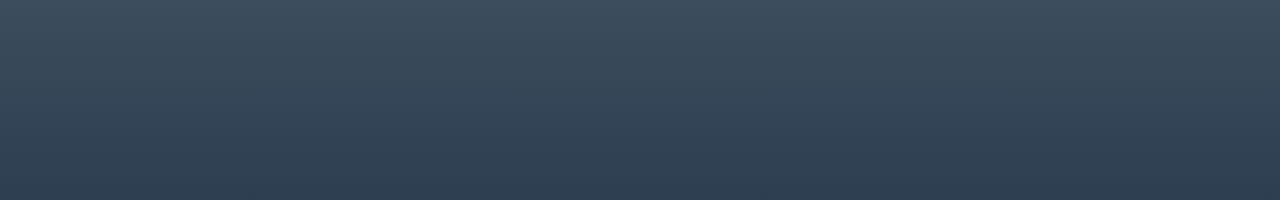
<file: tema4.html>
<!DOCTYPE html>
<html lang="en">

<head>
    <meta charset="UTF-8">
    <meta name="viewport" content="width=device-width, initial-scale=1.0">
    <meta http-equiv="X-UA-Compatible" content="ie=edge">
    <title> Mortens Portoflio </title>
    <link rel="stylesheet" href="main.css" type="text/css">
</head>

<body>
    <nav class="navbar">
        <a href="http://www.fuglevik.de/">Home</a>
        <a href="om.html">Om mig</a>
        <div class="dropdown">
            <button class="dropbtn">1. Tema</button>
            <div class="dropdown-content">
                <a href="tema1.html">Tema 1 - Grundlæggende HTML</a>
            </div>
        </div>
        <div class="dropdown">
            <button class="dropbtn">2. Tema</button>
            <div class="dropdown-content">
                <a href="tema2.html">Tema 2 beskrivelser</a>
                <a href="http://fuglevik.de/02.01.02_Karakterdesign_mortenfuglevik.pdf">Tema 2 - Animation - Beskrivelse af stil og skitser på karakterdesign</a>
                <a href="http://fuglevik.de/kea/04-animation/02.01.04_Seduce_simulator_2018_mortenfuglevik/index.html">Tema 2 - Animation - Scene med baggrund og figurer</a>
                <a href="http://fuglevik.de/kea/04-animation/animation_lyd/lyd_16_04_2018/Lyd/index.html">Tema 2 - Animation - Lydsiden</a>
                <a href="http://fuglevik.de/02_03_03_Animation_MortenFuglevik.pdf">Tema 2 - Animation - Animations-opgaven</a>
                <a href="http://fuglevik.de/kea/02-animation/projekt/index.html">Tema 2 - Animation - Endelig aflevering</a><br> <br>
            </div>
        </div>
        <div class="dropdown">
            <button class="dropbtn">3. Tema</button>
            <div class="dropdown-content">
                <a href="tema3.html">Tema 3 beskrivelser</a>
                <a href="https://www.youtube.com/watch?v=uefDdi4kxuc&feature=youtu.be">Tema 3 - Grundlæggende Video CPH DOX</a>
                <a href="kea/03-content/03-redesign/docs/index.html">Tema 3 - Redesign af hjemmeside</a>
            </div>
        </div>
        <div class="dropdown">
            <button class="dropbtn">4. Tema</button>
            <div class="dropdown-content">
                <a href="tema4.html">Tema 4 beskrivelse</a>
                <a href="http://fuglevik.de/kea/04-ux/01-bruger/app.html">Tema 4 - Grundlæggende UX - Opgavebeskrivelse KEA app</a>
                <a href="https://xd.adobe.com/view/1b14b5ab-58d4-404a-6120-d9290bc1a540-6d25/">Tema 4 - Grundlæggende UX - Præsentation af KEA app</a>
            </div>
        </div>
    </nav>
    <section id="cvommig">
        <h1 align="center">Team 4 - Grundlæggende UX</h1>
        <div class="sectionwrapper">
            <div class="column">
                <iframe width="375" height="812" src="https://xd.adobe.com/embed/1b14b5ab-58d4-404a-6120-d9290bc1a540-6d25/" frameborder="0" allowfullscreen></iframe>


            </div>

            <div class="column">

                <p>Her kan man prøve sig af på prototypen af Appen jeg lavede til KEA. Jeg har døbt den KEA GROUPING TOOL
                    <br> Min KEA-APP indeholder én enkelt funktion, og det er at skaffe dig en gruppe på tværs af sprog til din opgave. Den virker lidt ligesom Kahoot, læreren generer en kode som eleverne så melder sig ind på. Derefter skal man så trykke på et par knapper og den vil så finde en gruppe til dig plus en chat funktion så du kan finde ud af hvor man skal mødes. Dette samles alle eleverne på international eller dansk linje og det er præcis hvad opgavebeskrivelsen var.
                </p>

            </div>
        </div>
        <div class="sectionwrapper">
            <div class="column">

                <p>I den næste opgave så skulle vi lave en app til Joe and the Juice. Aller øverst så er filmen som præsenterer vores app. Appen går ud på at få flere folk til at hente ned appen til Joe and the Juice, og det har vi gjort med at indføre et point system, hvor det fungerer på den måde at hver gang man køber en ting som fx en Joeghurt så får man 5 point. For de 5 point kan du måske købe et klistermærke, eller spare op til pose kaffebønner eller en T-shirt o.l. <br <br> <br> På den måde kan man også få folk til at købe et Loyalty Kort. Man kunne fx sætte så man får 65 point af et Loyalty Kort. Hvis man er på 200 point og mangler så de sidste 40 til en pose kaffebønner så er den meget fristende til at lige købe. <br><br><br><br><br> I de to videoer man ser i siden, den øverste går igennem selve appen og <br> den nederste viser bruger rejsen gennem vores app.</p>

            </div>
            <div class="column">
                <iframe width="560" height="315" src="https://www.youtube.com/embed/_1aS4rdRQ64" frameborder="0" allow="autoplay; encrypted-media" allowfullscreen></iframe> <br> <br>
                <iframe width="560" height="315" src="https://www.youtube.com/embed/zTSIjBBl23I" frameborder="0" allow="autoplay; encrypted-media" allowfullscreen></iframe>

            </div>
        </div>
    </section>
</body>

</html>
</file>
<file: main.css>
body {
    color: azure;
}

img {
    height: 100%;
    width: 100%;
}

.billed_id {
    border: 2px solid white;
}

.navbar {
    z-index: 500;
    overflow: hidden;
    background-color: #333;
    font-family: 'Tajawal', sans-serif;
}

.navbar a {
    float: left;
    font-size: 16px;
    color: white;
    text-align: center;
    padding: 14px 16px;
    text-decoration: none;
}

.dropdown {
    float: left;
    overflow: hidden;
}

.dropdown .dropbtn {
    font-size: 16px;
    border: none;
    outline: none;
    color: white;
    padding: 14px 16px;
    background-color: inherit;
    font-family: 'Tajawal', sans-serif;
    margin: 0;
    z-index: 500;
}

.dropdown-content {
    display: none;
    position: absolute;
    background-color: #f9f9f9;
    min-width: 160px;
    box-shadow: 0px 4px 8px 0px rgba(0, 0, 0, 0.2);
    z-index: 500;
}

.dropdown-content a {
    float: none;
    color: black;
    padding: 12px 16px;
    text-decoration: none;
    display: block;
    text-align: left;
    z-index: 500;
}

.dropdown-content a:hover {
    background-color: #ddd;
}

.dropdown:hover .dropdown-content {
    display: block;
}


html {
    min-height: 200%;
    font-family: 'Tajawal', sans-serif;
    background: linear-gradient(#bdc3c7, #2c3e50);

}

#designmig {
    position: absolute;
    z-index: 150;
    display: flex;
    height: 100%;
}

#left_door {
    position: absolute;
    z-index: 99999;
    display: flex;
}

.anim_left_door {
    animation-name: doer_venstre;
    animation-duration: 8s;
    animation-iteration-count: 1;
    animation-fill-mode: forwards;
}

@keyframes doer_venstre {
    from {
        left: 0%;
    }
    to {
        left: -100%;
        display: none;
    }
}

#right_door {
    position: absolute;
    right: 0%;
    z-index: 999999;
    display: flex;
}

.anim_right_door {
    animation-name: doer_hoejre;
    animation-duration: 8s;
    animation-iteration-count: 1;
    animation-fill-mode: forwards;
}

@keyframes doer_hoejre {
    0% {
        right: 0%;
        opacity: 1
    }
    99% {
        right: -99%;
        opacity: 1;
    }
    100% {
        right: -100%;
        opacity: 0;
    }
}

#cvommig .sectionwrapper {
    display: flex;
    flex-wrap: wrap;
}

#cvommig .column {
    flex-basis: 400px;
    flex-grow: 1;
    z-index: 100;

}

#cvommig .billed_id {
    left: px;
    bottom: px;
    position: relative;
    z-index: 100;
}

#cvommig .billed_idt2 {
    left: px;
    bottom: px;
    position: relative;
    z-index: 100;
    transform: scale(0.8)
}

#cvommig .billedlille {
    left: px;
    bottom: px;
    position: relative;
    z-index: 100;
    transform: scale(0.4)
}
</file>
